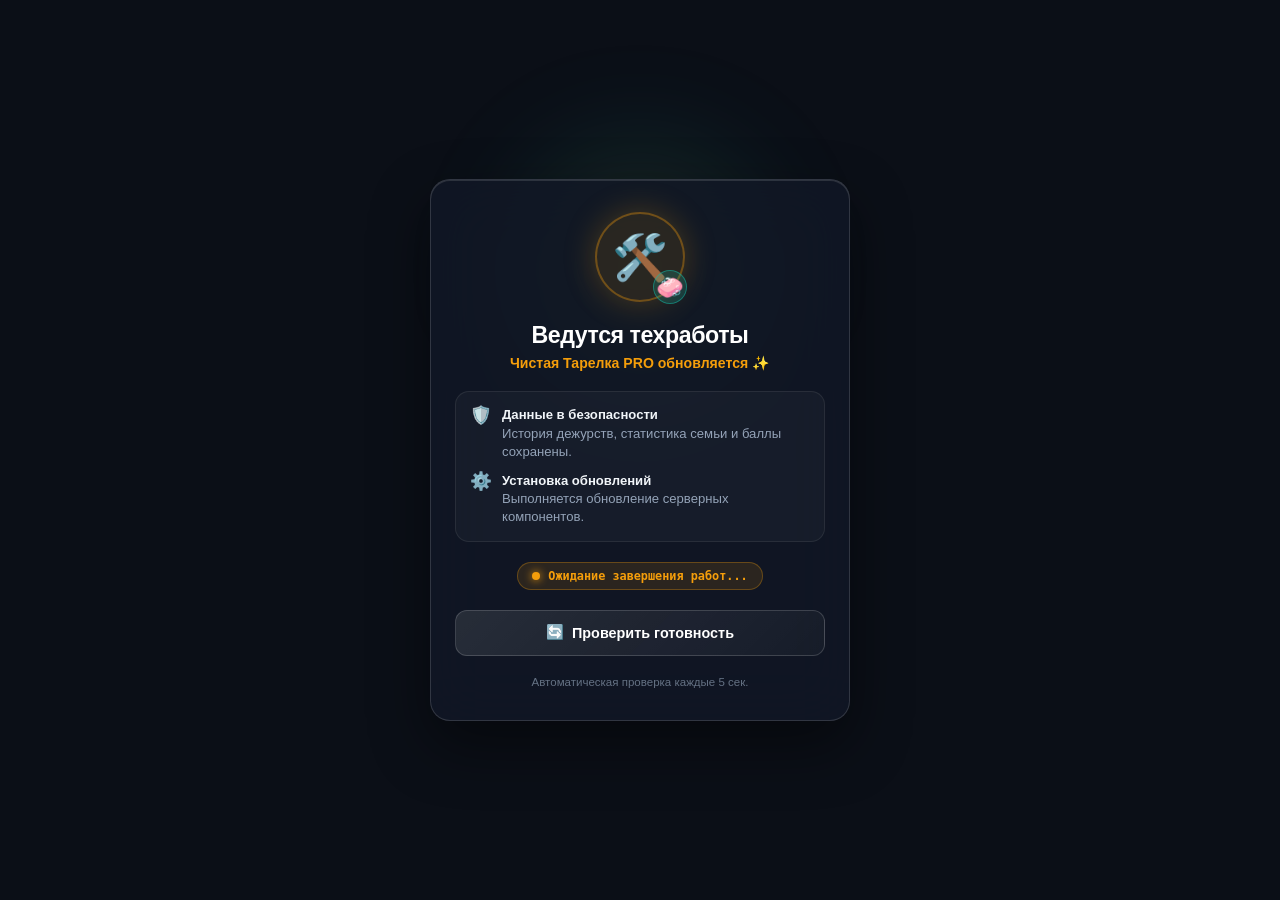
<file: public/maintenance.html>
<!DOCTYPE html>
<html lang="ru" data-theme="dark">
<head>
  <meta charset="UTF-8">
  <meta name="viewport" content="width=device-width, initial-scale=1.0, maximum-scale=1.0, user-scalable=no, viewport-fit=cover">
  <title>Технические работы — Чистая Тарелка PRO</title>
  <link rel="icon" type="image/svg+xml" href="icons/icon.svg">
  <meta name="theme-color" content="#0b0f17">
  <meta name="apple-mobile-web-app-capable" content="yes">
  <meta name="apple-mobile-web-app-status-bar-style" content="black-translucent">
  <style>
    :root {
      --bg: #0b0f17;
      --bg-card: rgba(18, 24, 38, 0.82);
      --border: rgba(255, 255, 255, 0.08);
      --border-strong: rgba(255, 255, 255, 0.14);
      --ink: #f1f5f9;
      --ink-muted: #94a3b8;
      --amber: #f59e0b;
      --teal: #14b8a6;
      --emerald: #10b981;
      --radius: 20px;
    }

    * {
      box-sizing: border-box;
      margin: 0;
      padding: 0;
      -webkit-tap-highlight-color: transparent;
    }

    body {
      font-family: -apple-system, BlinkMacSystemFont, "Segoe UI", Roboto, "Helvetica Neue", Arial, sans-serif;
      background-color: var(--bg);
      color: var(--ink);
      min-height: 100dvh;
      display: flex;
      flex-direction: column;
      align-items: center;
      justify-content: center;
      padding: calc(env(safe-area-inset-top, 20px) + 16px) 16px calc(env(safe-area-inset-bottom, 20px) + 16px);
      position: relative;
      overflow-x: hidden;
    }

    /* Ambient Glow Behind Card */
    body::before {
      content: "";
      position: fixed;
      top: 30%;
      left: 50%;
      transform: translate(-50%, -50%);
      width: 320px;
      height: 320px;
      background: radial-gradient(circle, rgba(245, 158, 11, 0.18) 0%, rgba(20, 184, 166, 0.12) 45%, transparent 70%);
      filter: blur(48px);
      pointer-events: none;
      z-index: 0;
      animation: ambientPulse 6s ease-in-out infinite alternate;
    }

    @keyframes ambientPulse {
      0% { transform: translate(-50%, -50%) scale(0.92); opacity: 0.7; }
      100% { transform: translate(-50%, -50%) scale(1.15); opacity: 1; }
    }

    .maintenance-container {
      position: relative;
      z-index: 1;
      width: 100%;
      max-width: 420px;
      background: var(--bg-card);
      border: 1px solid var(--border-strong);
      border-radius: var(--radius);
      padding: 32px 24px;
      box-shadow: 0 24px 60px rgba(0, 0, 0, 0.45), inset 0 1px 0 rgba(255, 255, 255, 0.12);
      backdrop-filter: blur(28px);
      -webkit-backdrop-filter: blur(28px);
      display: flex;
      flex-direction: column;
      align-items: center;
      text-align: center;
      gap: 20px;
    }

    /* Animated Icon */
    .icon-wrap {
      position: relative;
      width: 90px;
      height: 90px;
      display: flex;
      align-items: center;
      justify-content: center;
      border-radius: 50%;
      background: rgba(245, 158, 11, 0.1);
      border: 2px solid rgba(245, 158, 11, 0.35);
      box-shadow: 0 0 32px rgba(245, 158, 11, 0.25);
    }

    .icon-main {
      font-size: 2.8rem;
      line-height: 1;
      animation: toolWiggle 3.2s ease-in-out infinite;
    }

    @keyframes toolWiggle {
      0%, 100% { transform: rotate(0deg) scale(1); }
      20% { transform: rotate(-14deg) scale(1.05); }
      40% { transform: rotate(10deg) scale(1.05); }
      60% { transform: rotate(-6deg); }
      80% { transform: rotate(4deg); }
    }

    .bubble-badge {
      position: absolute;
      bottom: -4px;
      right: -4px;
      font-size: 1.4rem;
      background: rgba(20, 184, 166, 0.2);
      border: 1.5px solid rgba(20, 184, 166, 0.5);
      border-radius: 50%;
      width: 34px;
      height: 34px;
      display: flex;
      align-items: center;
      justify-content: center;
      animation: floatBubble 2.5s ease-in-out infinite alternate;
    }

    @keyframes floatBubble {
      0% { transform: translateY(0); }
      100% { transform: translateY(-4px); }
    }

    /* Titles */
    .title-group {
      display: flex;
      flex-direction: column;
      gap: 6px;
    }

    .title {
      font-size: 1.45rem;
      font-weight: 800;
      letter-spacing: -0.02em;
      color: #fff;
    }

    .subtitle {
      font-size: 0.88rem;
      color: var(--amber);
      font-weight: 600;
    }

    /* Info Highlights */
    .info-list {
      width: 100%;
      display: flex;
      flex-direction: column;
      gap: 10px;
      background: rgba(255, 255, 255, 0.03);
      border: 1px solid var(--border);
      border-radius: 14px;
      padding: 14px;
      text-align: left;
    }

    .info-item {
      display: flex;
      align-items: flex-start;
      gap: 10px;
      font-size: 0.82rem;
      color: var(--ink-muted);
      line-height: 1.4;
    }

    .info-icon {
      font-size: 1.1rem;
      line-height: 1;
      flex-shrink: 0;
      margin-top: 1px;
    }

    .info-item strong {
      color: var(--ink);
    }

    /* Live Checker Status */
    .live-status-pill {
      display: inline-flex;
      align-items: center;
      gap: 8px;
      padding: 6px 14px;
      border-radius: 9999px;
      background: rgba(245, 158, 11, 0.12);
      border: 1px solid rgba(245, 158, 11, 0.3);
      font-family: ui-monospace, SFMono-Regular, Menlo, monospace;
      font-size: 0.74rem;
      color: var(--amber);
      font-weight: 600;
    }

    .status-dot {
      width: 8px;
      height: 8px;
      border-radius: 50%;
      background: var(--amber);
      box-shadow: 0 0 8px var(--amber);
      animation: pulseDot 1.4s infinite ease-in-out;
    }

    @keyframes pulseDot {
      0%, 100% { opacity: 1; transform: scale(1); }
      50% { opacity: 0.4; transform: scale(0.85); }
    }

    /* Action Buttons */
    .btn-check {
      width: 100%;
      min-height: 46px;
      border: 1px solid rgba(255, 255, 255, 0.16);
      background: linear-gradient(135deg, rgba(255, 255, 255, 0.1), rgba(255, 255, 255, 0.03));
      border-radius: 12px;
      color: #fff;
      font-family: inherit;
      font-size: 0.9rem;
      font-weight: 700;
      cursor: pointer;
      display: flex;
      align-items: center;
      justify-content: center;
      gap: 8px;
      transition: all 0.2s cubic-bezier(0.34, 1.56, 0.64, 1);
    }

    .btn-check:active {
      transform: scale(0.96);
      background: rgba(255, 255, 255, 0.15);
    }

    .footer-note {
      font-size: 0.72rem;
      color: rgba(148, 163, 184, 0.65);
    }
  </style>
</head>
<body>
  <main class="maintenance-container">
    <div class="icon-wrap">
      <span class="icon-main">🛠️</span>
      <span class="bubble-badge">🧼</span>
    </div>

    <div class="title-group">
      <h1 class="title">Ведутся техработы</h1>
      <p class="subtitle">Чистая Тарелка PRO обновляется ✨</p>
    </div>

    <div class="info-list">
      <div class="info-item">
        <span class="info-icon">🛡️</span>
        <div><strong>Данные в безопасности</strong><br>История дежурств, статистика семьи и баллы сохранены.</div>
      </div>
      <div class="info-item">
        <span class="info-icon">⚙️</span>
        <div><strong>Установка обновлений</strong><br>Выполняется обновление серверных компонентов.</div>
      </div>
    </div>

    <div class="live-status-pill" id="status-pill">
      <span class="status-dot" id="status-dot"></span>
      <span id="status-text">Ожидание завершения работ...</span>
    </div>

    <button type="button" class="btn-check" id="btn-check">
      <span>🔄</span>
      <span>Проверить готовность</span>
    </button>

    <div class="footer-note" id="timer-note">
      Автоматическая проверка каждые 5 сек.
    </div>
  </main>

  <script>
    const statusText = document.getElementById('status-text');
    const statusDot = document.getElementById('status-dot');
    const btnCheck = document.getElementById('btn-check');

    async function checkStatus() {
      statusText.textContent = 'Проверка сервера...';
      try {
        const res = await fetch('/api/state?_t=' + Date.now(), { cache: 'no-store' });
        if (res.status === 200) {
          const data = await res.json().catch(() => ({}));
          if (!data.maintenance) {
            statusDot.style.background = '#10b981';
            statusDot.style.boxShadow = '0 0 10px #10b981';
            statusText.textContent = 'Сервер готов! Вход... 🚀';
            setTimeout(() => {
              window.location.href = './index.html?_=' + Date.now();
            }, 600);
            return;
          }
        }
        statusText.textContent = 'Техработы продолжаются ⏳';
      } catch (err) {
        statusText.textContent = 'Сервер перезагружается...';
      }
    }

    btnCheck.addEventListener('click', checkStatus);
    setInterval(checkStatus, 5000);
  </script>
</body>
</html>
</file>
